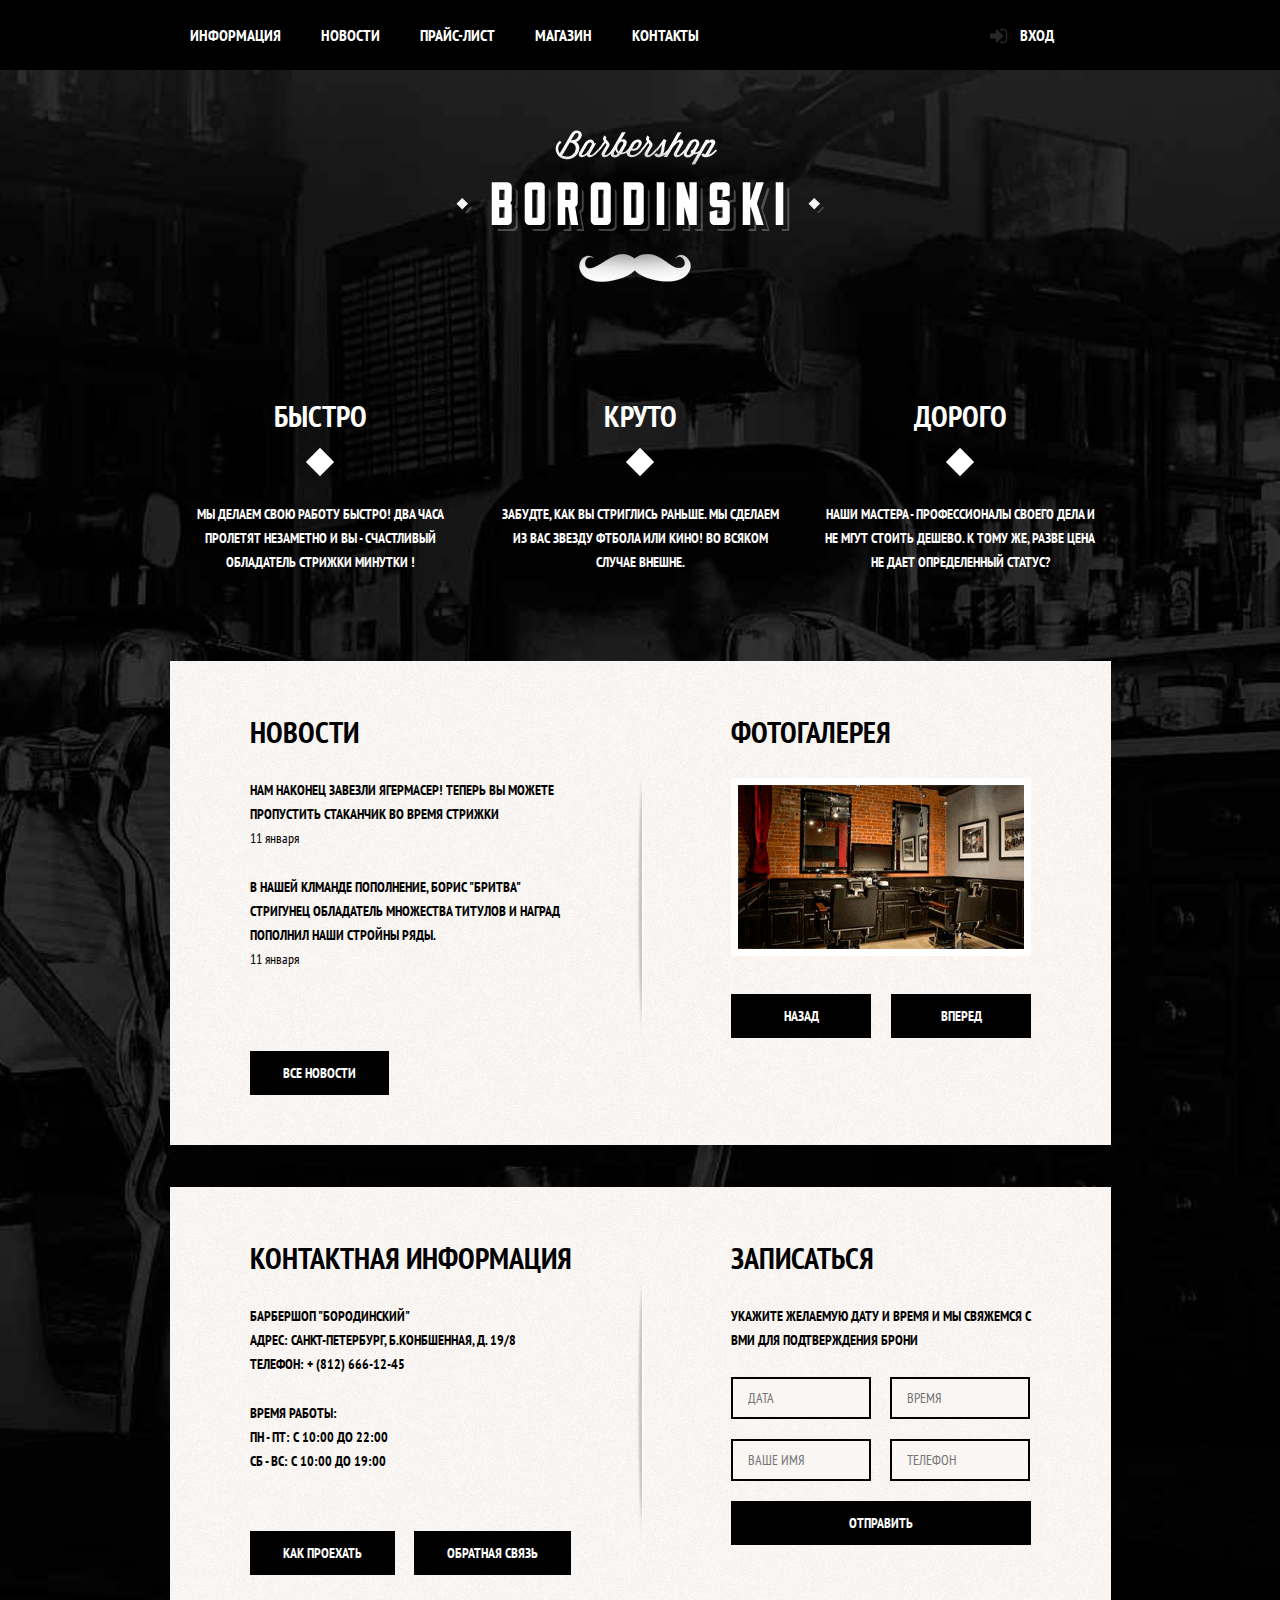
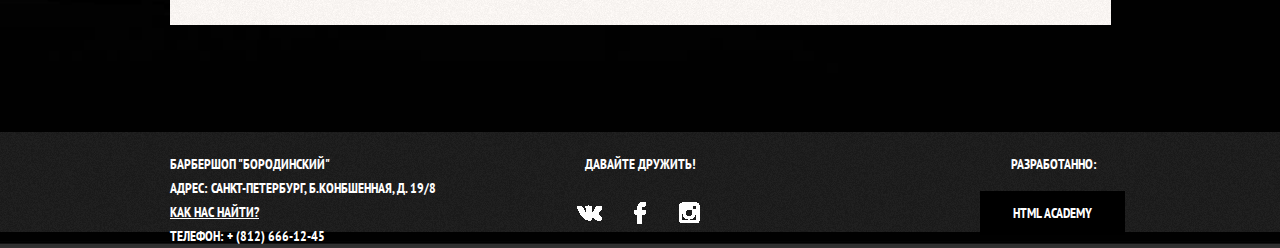
<file: index.html>
<!DOCTYPE html>
<html lang="ru">
<head>
    <meta charset="UTF-8">
    <link rel="stylesheet" href="https://fonts.googleapis.com/css?family=PT+Sans+Narrow:400,700&amp;subset=latin,cyrillic">
    <link rel="stylesheet" href="css/normalize.css">
    <link rel="stylesheet" href="css/main.css">
    <title>Barbershop</title>
</head>
<body>
<header class="main_header"> <!-- /class="clearfix" / -->
    <div class="container clearfix">
        <nav class="main_navigation">
            <ul>
                <li><a href="">Информация</a></li>
                <li><a href="">Новости</a></li>
                <li><a href="price.html">Прайс-лист</a></li>
                <li><a href="">Магазин</a></li>
                <li><a href="">Контакты</a></li>
            </ul>
        </nav>
        <div class="user_block">
            <a href="" class="login">Вход</a>
        </div>
  </div>
</header>
<main class="container">
    <div class="index_logo">
        <img src="img/index_logo.png" width="368" height="204" alt="barber">
    </div>
    <secion class="features">
        <div class="features_item">
            <b class="features_name">Быстро</b>
            <p>Мы делаем свою работу быстро! Два часа пролетят незаметно
            и Вы - счастливый обладатель стрижки минутки !</p>
        </div>
        <div class="features_item">
            <b class="features_name">Круто</b>
            <p>Забудте, как Вы стриглись раньше. Мы сделаем из Вас
            звезду фтбола или кино! Во всяком случае внешне.</p>
        </div>
        <div class="features_item">
            <b class="features_name">Дорого</b>
            <p>Наши мастера - профессионалы своего дела и не мгут
            стоить дешево. К тому же, разве цена не дает определенный статус?</p>
        </div>
    </secion>
    <div class="index_content">
        <div class="index_content_left">
            <h2 class="index_content_title">Новости</h2>
            <ul class="news_preview">
                <li>
                    <p>Нам наконец завезли Ягермасер! Теперь Вы можете пропустить стаканчик во время стрижки</p>
                    <time datetime="2016-01-11">11 января</time>
                </li>
                <li>
                    <p>В нашей клманде пополнение, Борис "Бритва" Стригунец обладатель множества титулов и наград пополнил наши стройны ряды.</p>
                    <time datetime="2016-01-11">11 января</time>
                </li>
            </ul>
            <a href="#" class="btn news_preview_btn">Все новости</a>
        </div>
        <div class="index_content_right">
            <h2 class="index_content_title">Фотогалерея</h2>
            <div class="gallery">
                <figure class="gallery_content">
                    <img src="img/photo-1.png" width="286" height="164" alt="">
                </figure>
                <button class="btn gallery_prev">Назад</button>
                <button class="btn gallery_next">Вперед</button>
            </div>
        </div>
    </div>

    <div class="index_content">
        <div class="index_content_left contact_info">
            <h2 class="index_content_title">Контактная информация</h2>
            <p>
                Барбершоп "Бородинский"<br>
                Адрес: Санкт-Петербург, Б.Конбшенная, д. 19/8<br>
                Телефон: + (812) 666-12-45
            </p>
            <p>
                Время работы:<br>
                пн - пт: с 10:00 до 22:00<br>
                сб - вс: с 10:00 до 19:00
            </p>
            <a href="#" class="btn get_to_btn">Как проехать</a>
            <a href="#" class="btn feedback_btn">Обратная связь</a>
        </div>
        <div class="index_content_right">
            <h2 class="index_content_title">Записаться</h2>
            <p>Укажите желаемую дату и время и мы свяжемся с вми для подтверждения брони</p>

            <form class="appointment_form" action="https://echo.htmlacademy.ru" method="post">
                <input type="text" name="date" value="" placeholder="Дата">
                <input type="text" name="time" value="" placeholder="Время">
                <input type="text" name="name" value="" placeholder="Ваше имя">
                <input type="tel" name="phone" value="" placeholder="Телефон">
                <button class="btn" type="submit">Отправить</button>
            </form>
        </div>
    </div>
</main>
<footer class="main_footer">
    <div class="container">
        <section class="footer_contacts">
            Барбершоп "Бородинский"<br>
            Адрес: Санкт-Петербург, Б.Конбшенная, д. 19/8<br>
            <a href="#">Как нас найти?</a><br>
            Телефон: + (812) 666-12-45
        </section>
        <section class="footer_socials">
            <p>Давайте дружить!</p>
            <a class="social_btn social_btn_vk" href="#">Вконтакте</a>
            <a class="social_btn social_btn_fb" href="#">Фейсбук</a>
            <a class="social_btn social_btn_inst" href="#">Инстаграм</a>
        </section>
        <section class="footer_copyright">
            <p>Разработанно:</p>
            <a class="btn" href="https://htmlacademy.ru">HTML Academy</a>

        </section>
    </div>
</footer>
</body>
</html>
</file>
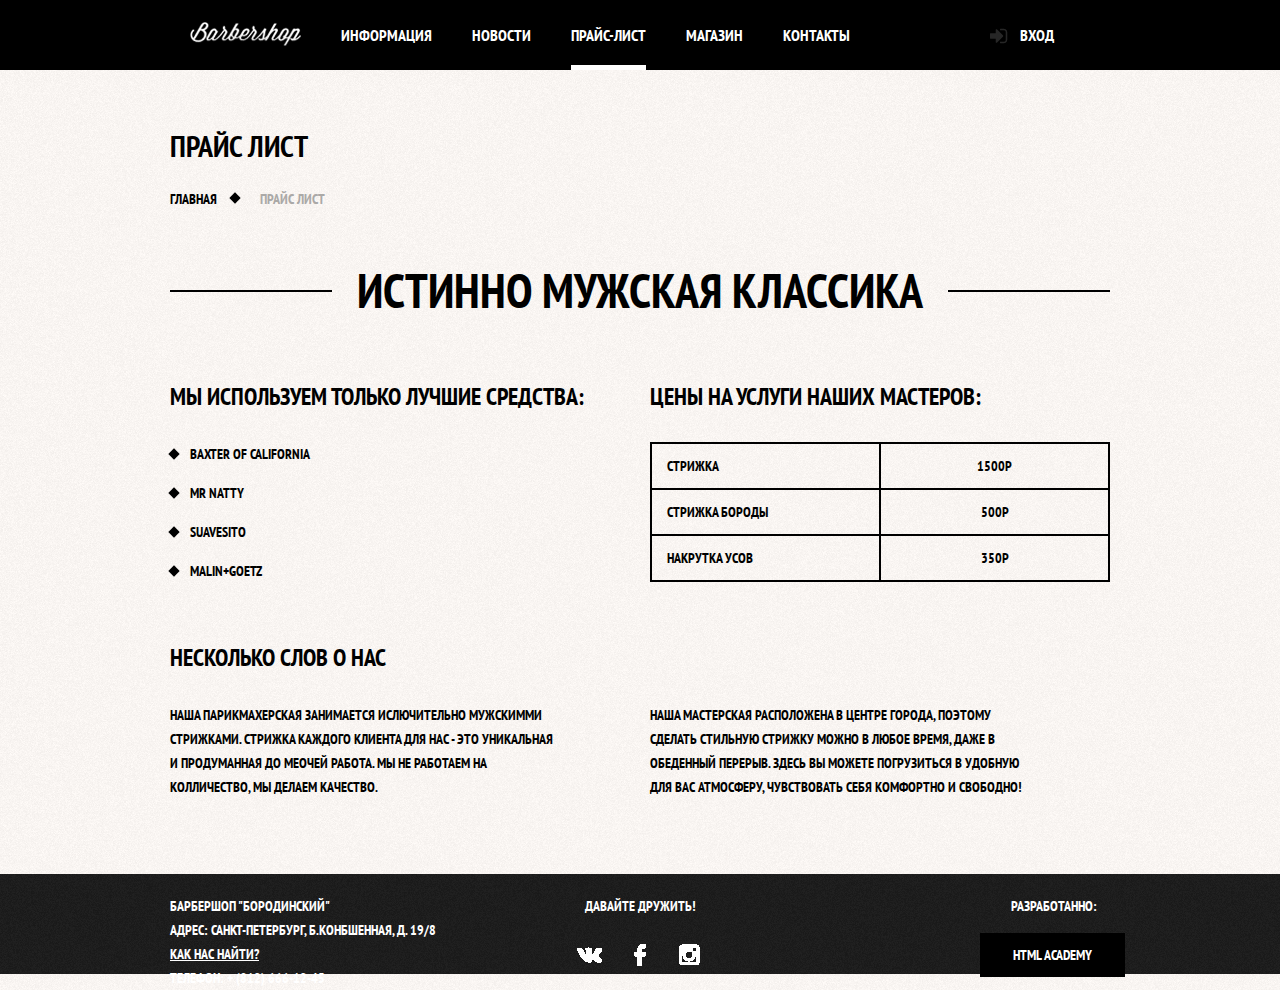
<file: price.html>
<!DOCTYPE html>
<html lang="ru">
<head>
    <meta charset="UTF-8">
    <link rel="stylesheet"
          href="https://fonts.googleapis.com/css?family=PT+Sans+Narrow:400,700&amp;subset=latin,cyrillic">
    <link rel="stylesheet" href="css/normalize.css">
    <link rel="stylesheet" href="css/main.css">
    <title>Barbershop</title>
</head>
<body class="inner_page">
<header class="main_header clearfix">
    <div class="container clearfix">
        <nav class="main_navigation">
            <a class="logo_inner" href="index.html">
                <img src="img/logo-inner.png" width="111" height="24" alt="Барбершоп">
            </a>
            <ul>
                <li><a href="#">Информация</a></li>
                <li><a href="#">Новости</a></li>
                <li class="active"><span>Прайс-лист</span></li>
                <li><a href="#">Магазин</a></li>
                <li><a href="#">Контакты</a></li>
            </ul>
        </nav>
        <div class="user_block">
            <a href="#" class="login">Вход</a>
        </div>
    </div>
</header>
<main class="container">
    <div class="inner_page_title">
        <h1>Прайс лист</h1>
        <ul class="breadcrumbs">
            <li><a href="index.html">Главная</a></li>
            <li class="current">Прайс лист</li>
        </ul>
    </div>
    <div class="inner_content">
        <div class="big_heading">
            <h2>Истинно мужская классика</h2>
        </div>
        <div class="inner_columns clearfix">
            <div class="inner_column_left">
        <h2>Мы используем только лучшие средства:</h2>
        <ul class="custom_list_1">
            <li>Baxter of California</li>
            <li>Mr Natty</li>
            <li>Suavesito</li>
            <li>Malin+Goetz</li>
        </ul>
            </div>
            <div class="inner_column_right">
            <h2>Цены на услуги наших мастеров:</h2>
            <table class="prices_table">
                <tr>
                    <td>Стрижка</td>
                    <td>1500р</td>
                </tr>
                <tr>
                    <td>Стрижка бороды</td>
                    <td>500р</td>
                </tr>
                <tr>
                    <td>Накрутка усов</td>
                    <td>350р</td>
                </tr>
            </table>
            </div>
        </div>
        <div class="inner_columns clearfix">
            <h2>Несколько слов о нас</h2>
            <div class="inner_column_left">
            <p class="short_text">Наша парикмахерская занимается ислючительно мужскимми стрижками. Стрижка каждого клиента для нас - это уникальная и продуманная до меочей работа.
            Мы не работаем на колличество, мы делаем качество.</p>
            </div>
            <div class="inner_column_right">
            <p class="short_text">Наша мастерская расположена в центре города, поэтому сделать стильную стрижку можно в любое время, даже в обеденный перерыв. Здесь вы можете погрузиться в удобную для вас атмосферу, чувствовать себя комфортно и свободно!</p>
           </div>
        </div>
    </div>
</main>

<footer class="main_footer">
    <div class="container">
        <section class="footer_contacts">
            Барбершоп "Бородинский"<br>
            Адрес: Санкт-Петербург, Б.Конбшенная, д. 19/8<br>
            <a href="#">Как нас найти?</a><br>
            Телефон: + (812) 666-12-45
        </section>
        <section class="footer_socials">
            <p>Давайте дружить!</p>
            <a class="social_btn social_btn_vk" href="#">Вконтакте</a>
            <a class="social_btn social_btn_fb" href="#">Фейсбук</a>
            <a class="social_btn social_btn_inst" href="#">Инстаграм</a>
        </section>
        <section class="footer_copyright">
            <p>Разработанно:</p>
            <a class="btn" href="https://htmlacademy.ru">HTML Academy</a>

        </section>
    </div>
</footer>
</body>
</html>
</file>
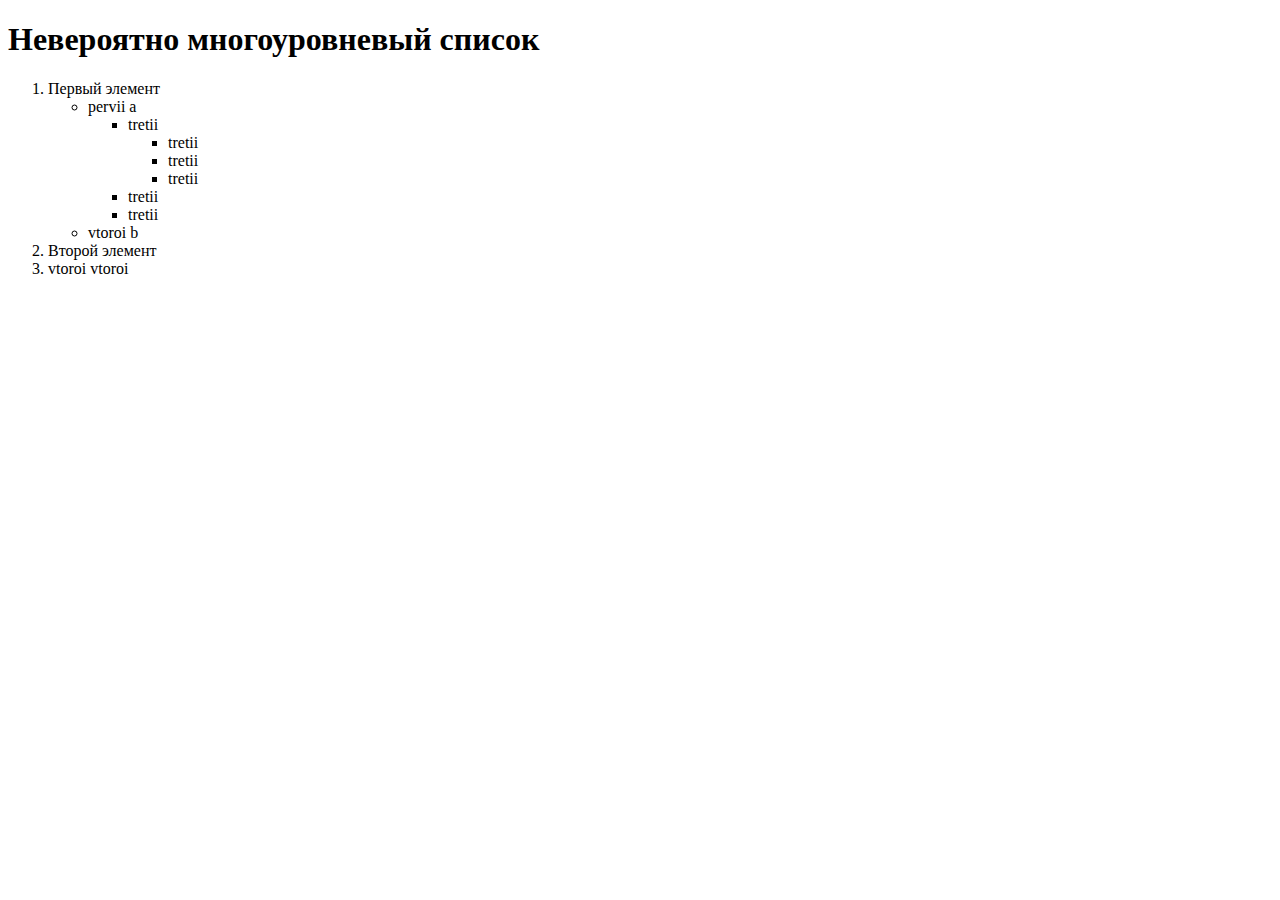
<file: test.html>
<!DOCTYPE html>
<html lang="en">
<head>
    <meta charset="UTF-8">
    <title>Title</title>
</head>
<body>
<h1>Невероятно многоуровневый список</h1>
<ol>
    <li>Первый элемент
        <ul>
            <li>pervii a
                <ul>
                    <li>tretii
                        <ul>
                            <li>tretii</li>
                            <li>tretii</li>
                            <li>tretii</li>
                        </ul>
                    </li>
                    <li>tretii</li>
                    <li>tretii</li>
                </ul>
            </li>
            <li>vtoroi b</li>
        </ul>
    </li>
    <li>Второй элемент</li>
    <li>vtoroi vtoroi</li>
</ol>
</body>
</html>
</file>
<file: css/main.css>
body {
    min-width: 960px;
    margin: 0;
    padding: 0;
    font-weight: 700;
    font-size: 14px;
    line-height: 24px;
    font-family: "PT Sans Narrow", sans-serif, Arial;
    color: #ffffff;
    text-transform: uppercase;
    background: #000000 url("../img/body-bg.jpg")
    no-repeat center top;
    -webkit-background-size: cover;
    -moz-background-size: cover;
    -o-background-size: cover;
    background-size: cover;
}
.inner_page {
    color: #000000;
    background: #f8f3f0 url("../img/pattern_white.jpg") repeat;
}
.clearfix::after{
    content: "";
    display: table;
    clear: both;
}
.container {
    width: 940px;
    margin: 0 auto;
    padding: 0 10px;
}
.main_header {
    margin-bottom: 60px;
    color: #ffffff;
    background-color: #000000;
}
.inner_page .main_header {
    margin-bottom: 55px;
}
.main_navigation {
    float: left;
    width: 780px;
    min-height: 70px;
}
.main_navigation ul {
    margin: 0;
    padding: 0;
    list-style: none;
    font-size: 0;
}
.main_navigation li {
    display: inline-block;
    font-size: 16px;
    line-height: 20px;
    vertical-align: top;
}
.main_navigation a {
    display: block;
    padding: 25px 20px; /*отступ от краев подсвеченого квадрата*/
    color: #ffffff;
    text-decoration: none;
}
.main_navigation a:hover {
    background-color: #535050;
}
.main_navigation .logo_inner {
    float: left;
    width: 111px;
    height: 22px;
    padding-top: 22px;
}
.main_navigation .logo_inner img {
    width: 111px;
    height: 24px;
}
.main_navigation .logo_inner:hover {
    background: none;
}
.main_navigation .active {
    position: relative;
    /*background-color: none;*/
}
.main_navigation .active::after {
    content: "";
    position: absolute;
    right: 20px; /* убрали  указание ширины */
    left: 20px; /* значение = padding ширина текст меню*/
    bottom: 0;
    height: 5px;
    background-color: #ffffff;
}
.main_navigation .active a:hover {
    background: none;
}
.main_navigation .active span {
    display: block;
    padding: 25px 20px;
}
.user_block {
    float: right;
    width: 140px;
    min-height: 70px;
}
.user_block a {
    color: #ffffff;
    text-decoration: none;
}
.login {
    position: relative;
    display: inline-block;
    padding: 25px 20px;
    padding-left: 50px;
    font-size: 16px;
    line-height: 20px;
    vertical-align: top;
    color: #ffffff;
    text-decoration: none
}
.login:hover {
    background: #535050;
}
.login::before {
    content: "";
    position: absolute;
    top: 28px;
    left: 20px;

    width: 18px;
    height: 18px;
    background: transparent url("../img/enter.png") no-repeat;
    opacity: 0.5;
}
.login:hover::before {
    opacity: 0.9;
}
.index_logo {
    width: 368px;
    height: 240px;
    margin: 0 auto;
    margin-bottom: 25px;
}
.index_logo img {
    width: 368px ;
    height: 204px;
}
.features {
    display: inline-block;
    margin-bottom: 80px;
}
.features_item {
    float: left;
    width: 300px;
    margin-right: 20px;
    text-align: center;
}
.features_item:last-child {
    margin-right: 0;
}
.features_name {
    position: relative;

    display: block;
    margin-bottom: 30px;
    padding-bottom: 35px;
    font-size: 30px;
    line-height: 42px;
}
.features_item p {
    margin: 10px;
    margin-bottom: 0;
}
.features_name:after {
    content: "";
    position: absolute;
    bottom: 0;
    left: 50%;
    display: block;
    width: 20px;
    height: 20px;
    margin-left: -10px;
    background-color: #ffffff;
    transform: rotate(45deg);
}
.index_content {
    display: inline-block;
    margin-bottom: 35px;
    padding: 50px 80px;
    color: #000000;
    background: url("../img/index-content-shadow.png")no-repeat center, #f8f5f2 url("../img/pattern_white.jpg");
    width: 781px;
}
.index_content_left {
    float: left;
    width: 380px;
}
.index_content_right {
    float: right;
    width: 300px;
}
.index_content_title {
    margin: 0;
    margin-bottom: 25px;
    font-size: 30px;
    line-height: 42px;
}
.index_content p {
    margin: 0;
    margin-bottom: 25px;
}
.news_preview {
    margin: 0;
    padding: 0;
    padding-right: 35px;
    list-style: none;
}
.news_preview li {
    margin-bottom: 25px;
}
.news_preview p {
    margin-bottom: 0;
    padding-right: 35px;
    /*width: 300px;*/
}
.news_preview time {
    text-transform: none;
    font-weight: 400;
}
.btn {
    display: inline-block;
    margin-right: 16px;
    padding: 10px 33px;

    font-weight: 700;
    font-size: 14px;
    line-height: 24px;
    font-family: "PT Sans Narrow", "Arial", sans-serif;
    vertical-align: top;
    text-align: center;
    color: #fff;
    text-transform: uppercase;
    text-decoration: none;

    background-color: #000;
    border: none;
    outline: none;
    cursor: pointer;
}
.btn:hover,
.btn:active {
    background-color: #663d15;
}
.btn.disabled,
.btn:disabled {
    cursor: default;
    opacity: 0.5;
}
.btn.disabled:hover,
.btn:disabled:hover {
    background-color: #000;
}
.news_preview_btn {
    margin-top: 55px;
}
.gallery {
    position: relative;
    height: 260px;
}
.gallery_content {
    height: 164px;
    margin: 0;
    background-color: #cccccc;
    border: 7px solid #ffffff;
}
.gallery_content img {
    width: 286px;
    height: 164px;
}
.gallery .btn {
    position: absolute;
    bottom: 0;
    width: 140px;
    margin: 0;
}
.gallery_prev {
    left: 0;
}
.gallery_next {
    right: 0;
}
.appointment_form input {
    float: left;
    margin-right: 19px;
    margin-bottom: 20px;

    width: 106px;
    padding: 7px 15px;

    /* font color text-transform можно задать INHERIT*/
    font-size: 14px;
    line-height: 24px;
    font-family: "PT Sans Narrow", "Arial", sans-serif;
    color: #000000;
    text-transform: uppercase;

    background-color: #f9f6f3;
    border: 2px solid #000000;
    outline: none;
}
.appointment_form input:focus {
    border: 2px solid #663d15;
}
.appointment_form input:nth-child(2n) {
    margin-right: 0;
}
.appointment_form .btn {
    clear: both;
    width: 100%;
}
.get_to_btn, .feedback_btn {
    margin-top: 33px;
}

/*Внутренние страницы*/

.inner_page_title {
    margin-bottom: 55px;
}
.inner_page_title h1 {
    margin: 0;
    padding: 0;
    margin-bottom: 20px;
    font-size: 30px;
    line-height: 42px;
}
.breadcrumbs {
    margin: 0;
    padding: 0;
    list-style: none;
}
.breadcrumbs li {
    position: relative;
    display: inline;
    padding-right: 40px;
}
.breadcrumbs li:after {
    content: "";
    position: absolute;
    width: 8px;
    height: 8px;
    top: 4px;
    right: 18px;
    background-color: #000000;
    transform: rotate(45deg);
}
.breadcrumbs a {
    color: #000000;
    text-decoration: none;
}
.breadcrumbs a:hover {
    text-decoration: underline;
}
.breadcrumbs .current {
    color: #aba9a7;
}
.breadcrumbs .current:after {
    display: none; /* либо - content: none;*/
}
/* Общие стили для контентеных блоков */

.inner_content {
    margin-bottom: 75px;
}
.inner_content h2 { /*отступы и font для текст блока с загол h2*/
    margin-top: 60px;
    margin-bottom: 30px;
    font-size: 24px;
    line-height: 30px;
}
.inner_content h3 { /*отступы и font для текст блока с загол h3*/
    margin-top: 60px;
    margin-bottom: 30px;
    font-size: 20px;
    line-height: 24px;
}
.inner_content h3+h3 { /*если после h2 идет h3 в бл inner_content*/
    margin-top: 30px;  /*то для h3 margin будет 30px - уменьшаем*/
}
.inner_content table {
    border-collapse: collapse;
}
.inner_content td {
    padding: 10px 15px;
    border: 2px solid #000000;
}

/* ОСОБЫЕ стили для контентных тегов */
.big_heading {
    margin-top: 55px;
    margin-bottom: 65px;
    text-align: center;
}
.big_heading h2 {
    position: relative; /* для включения z-index c ::after */
    display: inline-block;
    margin: 0;
    padding: 0 25px;
    font-size: 48px;
    line-height: 48px;
    text-align: center;
    background: #f8f3f0 url("../img/pattern_white.jpg");
    /*фон background закрывает блок с линией :after*/
    z-index: 2;
}
.big_heading::after { /* добавим блок с пом ::after */
    content: "";
    position: relative; /*для включения z-index c h2 */
    top: -25px;
    display: block;
    border-bottom: 2px solid #000000;
    z-index: 1;
}
.custom_list_1 {
    margin: 14px 0;
    padding: 0;
    list-style: none;
}
.custom_list_1 li {
    position: relative;
    margin-bottom: 15px;
    padding-left: 20px;
}
.custom_list_1 li::before {
    content: "";
    position: absolute;
    width: 8px;
    height: 8px;
    top: 8px;
    left: 0;
    background-color: #000000;
    transform: rotate(45deg);
}
.prices_table {
    width: 100%;
}
.prices_table td {
     width: 50%;
}
.prices_table td:last-child {
    text-align: center;
}
.inner_columns {
    margin: 60px 0;
}
.inner_column_left,
.inner_column_right {
    width: 460px;
}
.inner_column_left {
    float: left;
}
.inner_column_right {
    float: right;
}
.inner_column_left *:first-child,
.inner_column_right *:first-child {
    margin-top: 0;
}
.inner_column_left *:last-child,
.inner_column_right *:last-child {
    margin-bottom: 0;
}
.short_text {
    padding-right: 70px; /* ширина абзаца для переносов в тексте */
}
.main_footer {
    margin-top: 65px;
    padding-top: 60px;
    padding-bottom: 40px;
    color: #ffffff;
    background: #252525 url("../img/pattern-black.jpg");
}
.main_footer .container {
    margin-top: -40px;
}
.footer_contacts {
    float: left;
    width: 320px;
    margin-right: 60px;
    min-height: 90px;
}
.footer_contacts a {
    color: #ffffff;
}
.footer_contacts a:hover {
    text-decoration: none;
}
.footer_socials {
    float: left;
    width: 180px;
}
.footer_copyright {
    margin-right: -50px;
    float: right;
    width: 180px;
}
.footer_copyright p {
    margin: 0;
    margin-right: 33px;
    margin-bottom: 15px;
    text-align: center;
}
.footer_copyright .btn {
    margin-right: 0;
}
.footer_socials p {
    margin: 0;
    margin-bottom: 15px;
    text-align: center;
}
.social_btn {
    display: inline-block;
    width: 43px;
    height: 43px;
    margin: 0 2px;
    background: #000000;
    font-size: 0;
    vertical-align: top;
    text-decoration: none;
}
.social_btn_vk {
    margin-left: 18px;
    background: url("../img/vk-ico.png")no-repeat center;
}
.social_btn_fb {
    background: url("../img/f-ico.png")no-repeat center;
}
.social_btn_inst {
    background: url("../img/in-ico.png")no-repeat center;
}
</file>
